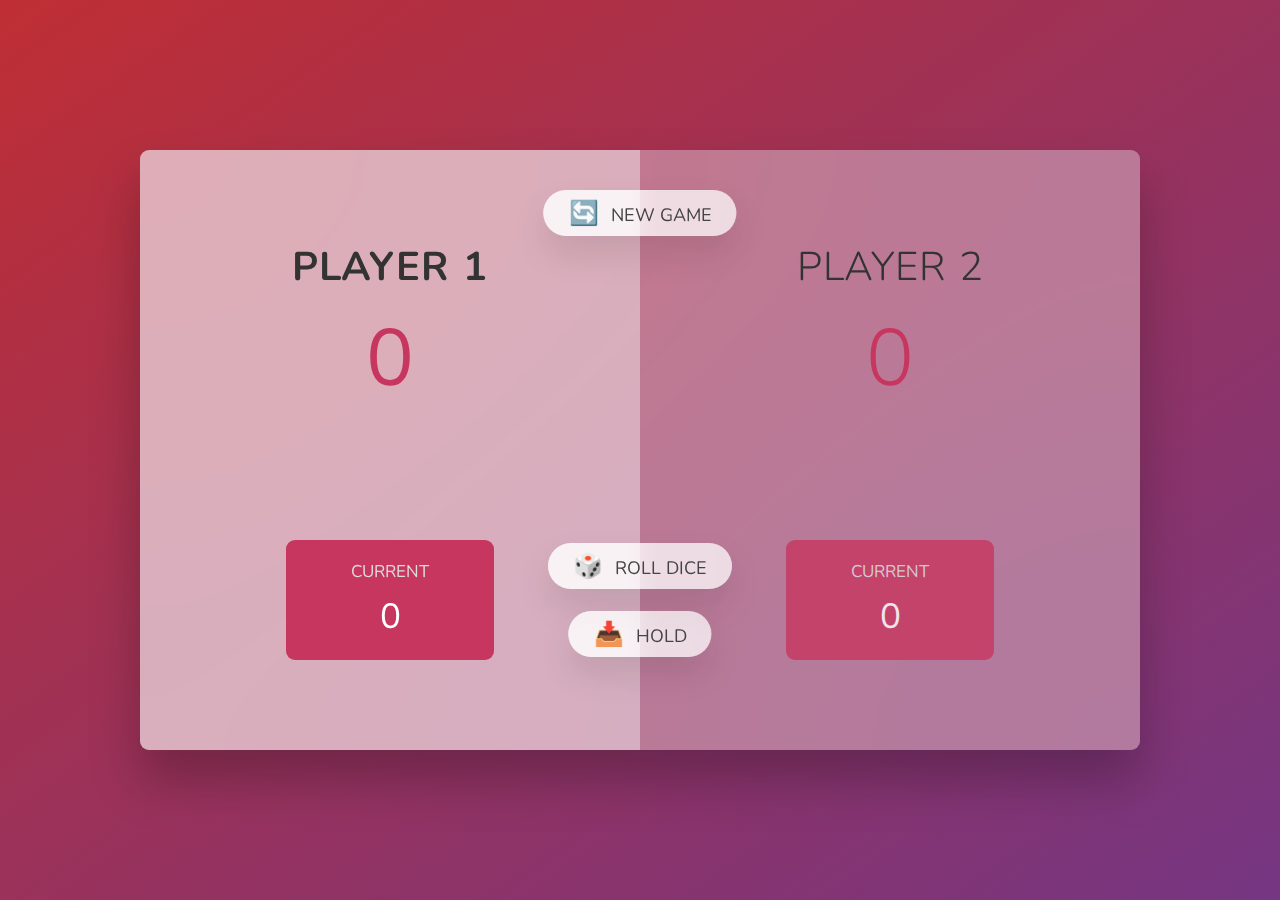
<file: Mod1/Dice Up/index.html>
<!DOCTYPE html>
<html lang="en">
<head>
	<meta charset="UTF-8"/>
	<meta name="viewport" content="width=device-width, initial-scale=1.0"/>
	<meta http-equiv="X-UA-Compatible" content="ie=edge"/>
	<link rel="stylesheet" href="style.css"/>
	<title>Pig Game</title>
</head>
<body>
<main>
	<section class="player player--0 player--active">
		<h2 class="name" id="name--0">Player 1</h2>
		<p class="score" id="score--0">43</p>
		<div class="current">
			<p class="current-label">Current</p>
			<p class="current-score" id="current--0">0</p>
		</div>
	</section>
	<section class="player player--1">
		<h2 class="name" id="name--1">Player 2</h2>
		<p class="score" id="score--1">24</p>
		<div class="current">
			<p class="current-label">Current</p>
			<p class="current-score" id="current--1">0</p>
		</div>
	</section>

	<img src="dice-5.png" alt="Playing dice" class="dice hidden"/>
	<button class="btn btn--new">🔄 New game</button>
	<button class="btn btn--roll">🎲 Roll dice</button>
	<button class="btn btn--hold">📥 Hold</button>
</main>
<script src="script.js"></script>
</body>
</html>
</file>
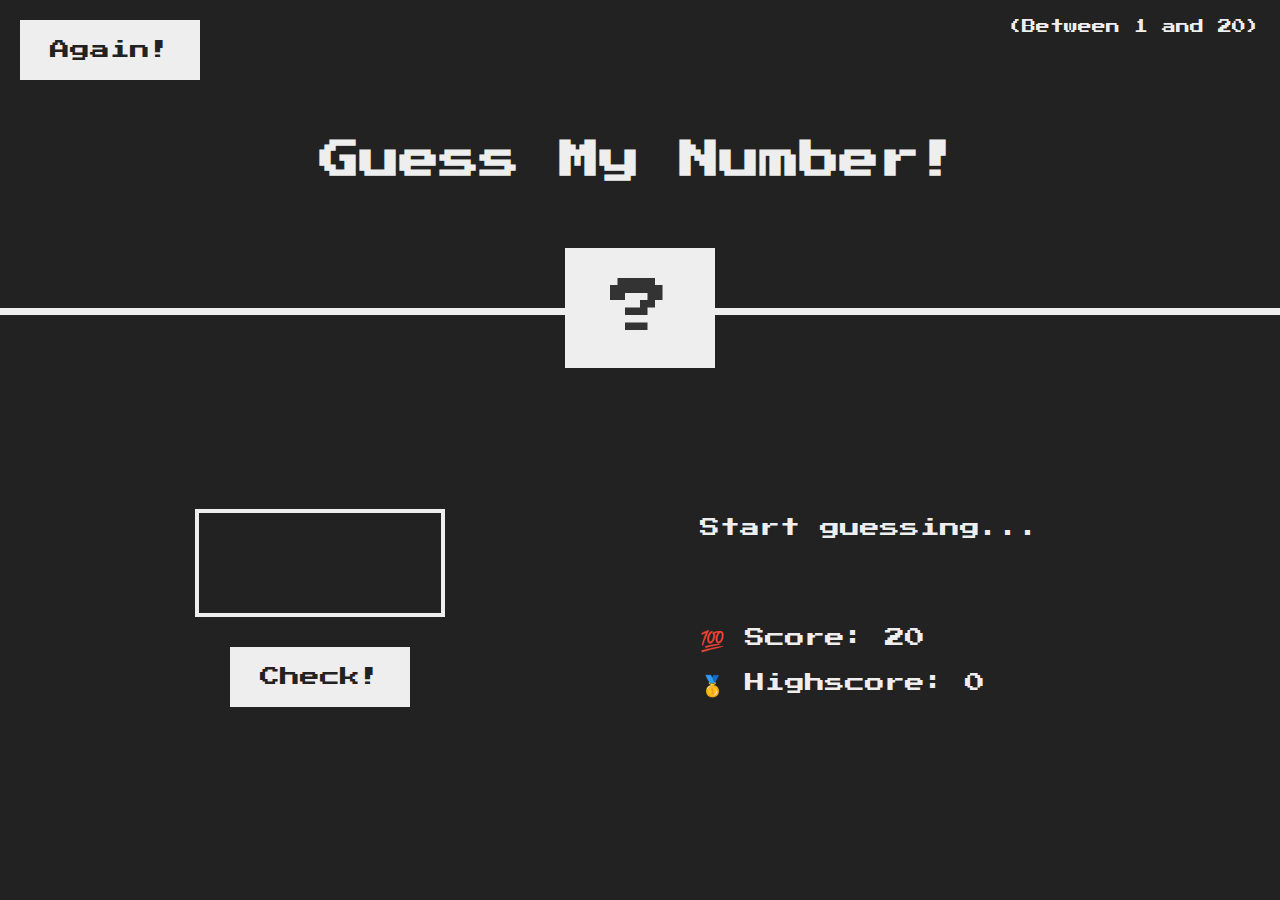
<file: Mod1/Number Guessing/index.html>
<!DOCTYPE html>
<html lang="en">
<head>
	<meta charset="UTF-8"/>
	<meta name="viewport" content="width=device-width, initial-scale=1.0"/>
	<meta http-equiv="X-UA-Compatible" content="ie=edge"/>
	<link rel="stylesheet" href="style.css"/>
	<title>Guess My Number!</title>
</head>
<body>
<header>
	<h1>Guess My Number!</h1>
	<p class="between">(Between 1 and 20)</p>
	<button class="btn again">Again!</button>
	<div class="number">?</div>
</header>
<main>
	<section class="left">
		<input type="number" class="guess"/>
		<button class="btn check">Check!</button>
	</section>
	<section class="right">
		<p class="message">Start guessing...</p>
		<p class="label-score">💯 Score: <span class="score">20</span></p>
		<p class="label-highscore">
			🥇 Highscore: <span class="highscore">0</span>
		</p>
	</section>
</main>
<script src="script.js"></script>
</body>
</html>
</file>
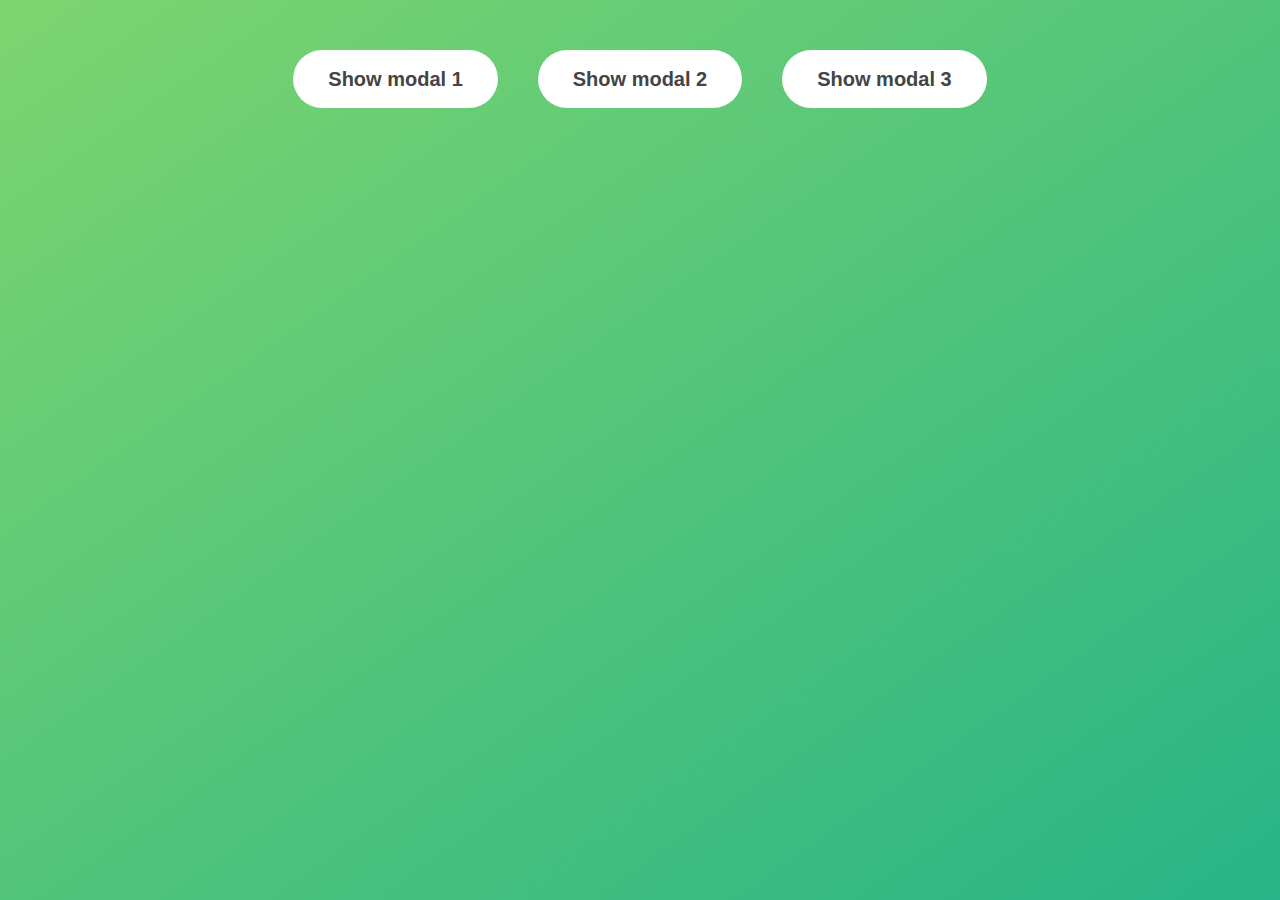
<file: Mod1/PopUp Windows/index.html>
<!DOCTYPE html>
<html lang="en">
<head>
	<meta charset="UTF-8"/>
	<meta name="viewport" content="width=device-width, initial-scale=1.0"/>
	<meta http-equiv="X-UA-Compatible" content="ie=edge"/>
	<link rel="stylesheet" href="style.css"/>
	<title>Modal window</title>
</head>
<body>
<button class="show-modal">Show modal 1</button>
<button class="show-modal">Show modal 2</button>
<button class="show-modal">Show modal 3</button>

<div class="modal hidden">
	<button class="close-modal ">&times;</button>
	<h1>I'm a modal widow 😍</h1>
	<p>
		Lorem ipsum dolor sit amet, consectetur adipisicing elit, sed do eiusmod
		tempor incididunt ut labore et dolore magna aliqua. Ut enim ad minim
		veniam, quis nostrud exercitation ullamco laboris nisi ut aliquip ex ea
		commodo consequat. Duis aute irure dolor in reprehenderit in voluptate
		velit esse cillum dolore eu fugiat nulla pariatur. Excepteur sint
		occaecat cupidatat non proident, sunt in culpa qui officia deserunt
		mollit anim id est laborum.
	</p>
</div>
<div class="overlay hidden"></div>

<script src="script.js"></script>
</body>
</html>
</file>
<file: Mod1/Dice Up/style.css>
@import url('https://fonts.googleapis.com/css2?family=Nunito&display=swap');

* {
    margin: 0;
    padding: 0;
    box-sizing: inherit;
}

html {
    font-size: 62.5%;
    box-sizing: border-box;
}

body {
    font-family: 'Nunito', sans-serif;
    font-weight: 400;
    height: 100vh;
    color: #333;
    background-image: linear-gradient(to top left, #753682 0%, #bf2e34 100%);
    display: flex;
    align-items: center;
    justify-content: center;
}

/* LAYOUT */
main {
    position: relative;
    width: 100rem;
    height: 60rem;
    background-color: rgba(255, 255, 255, 0.35);
    backdrop-filter: blur(200px);
    filter: blur();
    box-shadow: 0 3rem 5rem rgba(0, 0, 0, 0.25);
    border-radius: 9px;
    overflow: hidden;
    display: flex;
}

.hidden {
    display: none;
}

.player {
    flex: 50%;
    padding: 9rem;
    display: flex;
    flex-direction: column;
    align-items: center;
    transition: all 0.75s;
}

/* ELEMENTS */
.name {
    position: relative;
    font-size: 4rem;
    text-transform: uppercase;
    letter-spacing: 1px;
    word-spacing: 2px;
    font-weight: 300;
    margin-bottom: 1rem;
}

.score {
    font-size: 8rem;
    font-weight: 300;
    color: #c7365f;
    margin-bottom: auto;
}

.player--active {
    background-color: rgba(255, 255, 255, 0.4);
}

.player--active .name {
    font-weight: 700;
}

.player--active .score {
    font-weight: 400;
}

.player--active .current {
    opacity: 1;
}

.current {
    background-color: #c7365f;
    opacity: 0.8;
    border-radius: 9px;
    color: #fff;
    width: 65%;
    padding: 2rem;
    text-align: center;
    transition: all 0.75s;
}

.current-label {
    text-transform: uppercase;
    margin-bottom: 1rem;
    font-size: 1.7rem;
    color: #ddd;
}

.current-score {
    font-size: 3.5rem;
}

/* ABSOLUTE POSITIONED ELEMENTS */
.btn {
    position: absolute;
    left: 50%;
    transform: translateX(-50%);
    color: #444;
    background: none;
    border: none;
    font-family: inherit;
    font-size: 1.8rem;
    text-transform: uppercase;
    cursor: pointer;
    font-weight: 400;
    transition: all 0.2s;

    background-color: white;
    background-color: rgba(255, 255, 255, 0.6);
    backdrop-filter: blur(10px);

    padding: 0.7rem 2.5rem;
    border-radius: 50rem;
    box-shadow: 0 1.75rem 3.5rem rgba(0, 0, 0, 0.1);
}

.btn::first-letter {
    font-size: 2.4rem;
    display: inline-block;
    margin-right: 0.7rem;
}

.btn--new {
    top: 4rem;
}

.btn--roll {
    top: 39.3rem;
}

.btn--hold {
    top: 46.1rem;
}

.btn:active {
    transform: translate(-50%, 3px);
    box-shadow: 0 1rem 2rem rgba(0, 0, 0, 0.15);
}

.btn:focus {
    outline: none;
}

.dice {
    position: absolute;
    left: 50%;
    top: 16.5rem;
    transform: translateX(-50%);
    height: 10rem;
    box-shadow: 0 2rem 5rem rgba(0, 0, 0, 0.2);
}

.player--winner {
    background-color: #2f2f2f;
}

.player--winner .name {
    font-weight: 700;
    color: #c7365f;
}
</file>
<file: Mod1/Number Guessing/style.css>
@import url('https://fonts.googleapis.com/css?family=Press+Start+2P&display=swap');

* {
    margin: 0;
    padding: 0;
    box-sizing: inherit;
}

html {
    font-size: 62.5%;
    box-sizing: border-box;
}

body {
    font-family: 'Press Start 2P', sans-serif;
    color: #eee;
    background-color: #222;
    /* background-color: #60b347; */
}

/* LAYOUT */
header {
    position: relative;
    height: 35vh;
    border-bottom: 7px solid #eee;
}

main {
    height: 65vh;
    color: #eee;
    display: flex;
    align-items: center;
    justify-content: space-around;
}

.left {
    width: 52rem;
    display: flex;
    flex-direction: column;
    align-items: center;
}

.right {
    width: 52rem;
    font-size: 2rem;
}

/* ELEMENTS STYLE */
h1 {
    font-size: 4rem;
    text-align: center;
    position: absolute;
    width: 100%;
    top: 52%;
    left: 50%;
    transform: translate(-50%, -50%);
}

.number {
    background: #eee;
    color: #333;
    font-size: 6rem;
    width: 15rem;
    padding: 3rem 0rem;
    text-align: center;
    position: absolute;
    bottom: 0;
    left: 50%;
    transform: translate(-50%, 50%);
}

.between {
    font-size: 1.4rem;
    position: absolute;
    top: 2rem;
    right: 2rem;
}

.again {
    position: absolute;
    top: 2rem;
    left: 2rem;
}

.guess {
    background: none;
    border: 4px solid #eee;
    font-family: inherit;
    color: inherit;
    font-size: 5rem;
    padding: 2.5rem;
    width: 25rem;
    text-align: center;
    display: block;
    margin-bottom: 3rem;
}

.btn {
    border: none;
    background-color: #eee;
    color: #222;
    font-size: 2rem;
    font-family: inherit;
    padding: 2rem 3rem;
    cursor: pointer;
}

.btn:hover {
    background-color: #ccc;
}

.message {
    margin-bottom: 8rem;
    height: 3rem;
}

.label-score {
    margin-bottom: 2rem;
}
</file>
<file: Mod1/PopUp Windows/style.css>
* {
    margin: 0;
    padding: 0;
    box-sizing: inherit;
}

html {
    font-size: 62.5%;
    box-sizing: border-box;
}

body {
    font-family: sans-serif;
    color: #333;
    line-height: 1.5;
    height: 100vh;
    position: relative;
    display: flex;
    align-items: flex-start;
    justify-content: center;
    background: linear-gradient(to top left, #28b487, #7dd56f);
}

.show-modal {
    font-size: 2rem;
    font-weight: 600;
    padding: 1.75rem 3.5rem;
    margin: 5rem 2rem;
    border: none;
    background-color: #fff;
    color: #444;
    border-radius: 10rem;
    cursor: pointer;
}

.close-modal {
    position: absolute;
    top: 1.2rem;
    right: 2rem;
    font-size: 5rem;
    color: #333;
    cursor: pointer;
    border: none;
    background: none;
}

h1 {
    font-size: 2.5rem;
    margin-bottom: 2rem;
}

p {
    font-size: 1.8rem;
}

/* -------------------------- */
/* CLASSES TO MAKE MODAL WORK */
.hidden {
    display: none;
}

.modal {
    position: absolute;
    top: 50%;
    left: 50%;
    transform: translate(-50%, -50%);
    width: 70%;

    background-color: white;
    padding: 6rem;
    border-radius: 5px;
    box-shadow: 0 3rem 5rem rgba(0, 0, 0, 0.3);
    z-index: 10;
}

.overlay {
    position: absolute;
    top: 0;
    left: 0;
    width: 100%;
    height: 100%;
    background-color: rgba(0, 0, 0, 0.6);
    backdrop-filter: blur(3px);
    z-index: 5;
}
</file>
